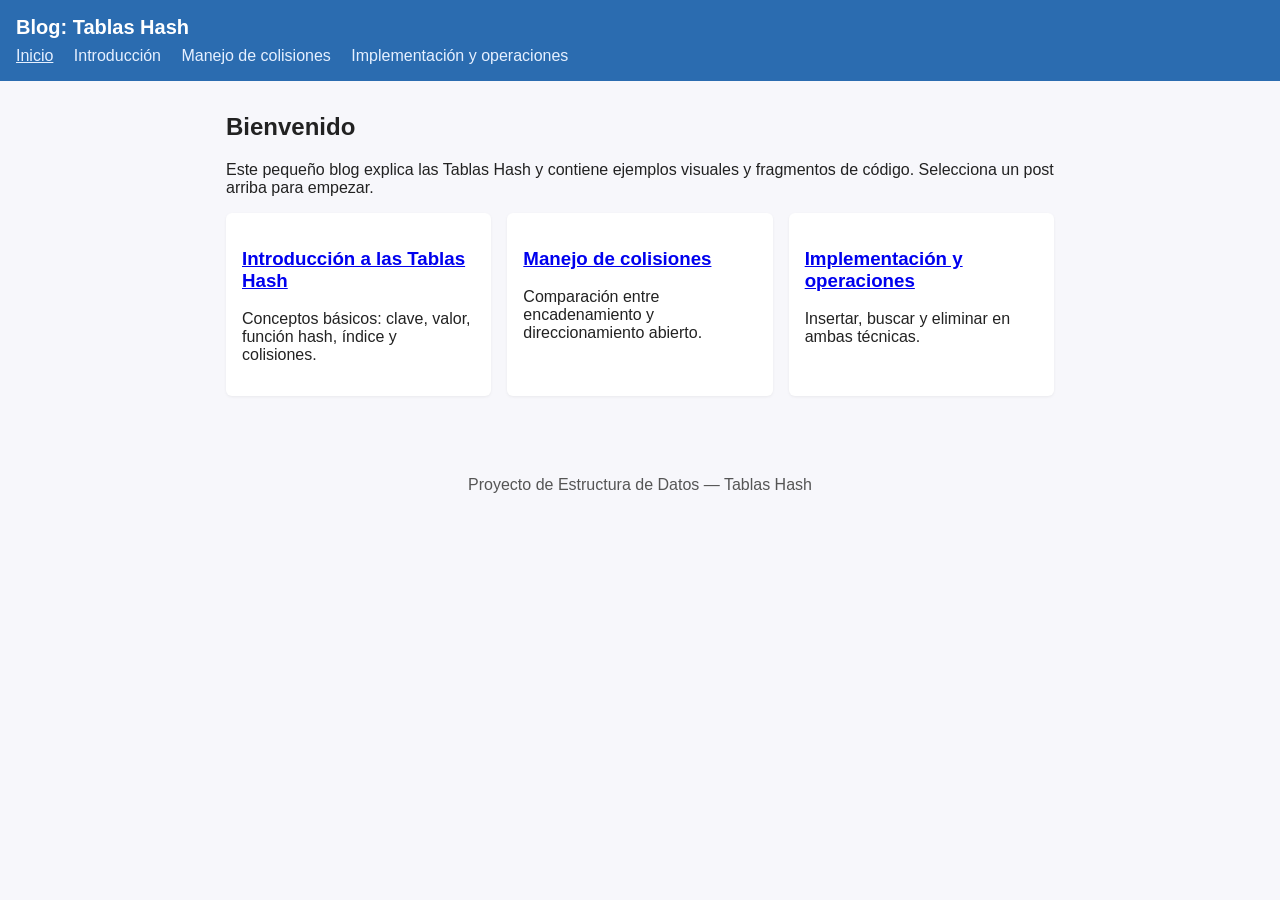
<file: index.html>
<!doctype html>
<html lang="es">
<head>
  <meta charset="utf-8">
  <meta name="viewport" content="width=device-width,initial-scale=1">
  <title>Blog Tablas Hash</title>
  <link rel="stylesheet" href="assets/css/style.css">
</head>
<body>
  <header class="site-header">
    <h1>Blog: Tablas Hash</h1>
    <nav>
      <a href="index.html">Inicio</a>
      <a href="posts/introduccion-tablas-hash.html">Introducción</a>
      <a href="posts/manejo-colisiones.html">Manejo de colisiones</a>
      <a href="posts/implementacion-operaciones.html">Implementación y operaciones</a>
    </nav>
  </header>

  <main class="container">
    <section>
      <h2>Bienvenido</h2>
      <p>Este pequeño blog explica las Tablas Hash y contiene ejemplos visuales y fragmentos de código. Selecciona un post arriba para empezar.</p>
    </section>

    <section class="cards">
      <article class="card">
        <h3><a href="posts/introduccion-tablas-hash.html">Introducción a las Tablas Hash</a></h3>
        <p>Conceptos básicos: clave, valor, función hash, índice y colisiones.</p>
      </article>
      <article class="card">
        <h3><a href="posts/manejo-colisiones.html">Manejo de colisiones</a></h3>
        <p>Comparación entre encadenamiento y direccionamiento abierto.</p>
      </article>
      <article class="card">
        <h3><a href="posts/implementacion-operaciones.html">Implementación y operaciones</a></h3>
        <p>Insertar, buscar y eliminar en ambas técnicas.</p>
      </article>
    </section>
  </main>

  <footer class="site-footer">
    <p>Proyecto de Estructura de Datos — Tablas Hash</p>
  </footer>

  <script src="assets/js/main.js" defer></script>
</body>
</html>
</file>
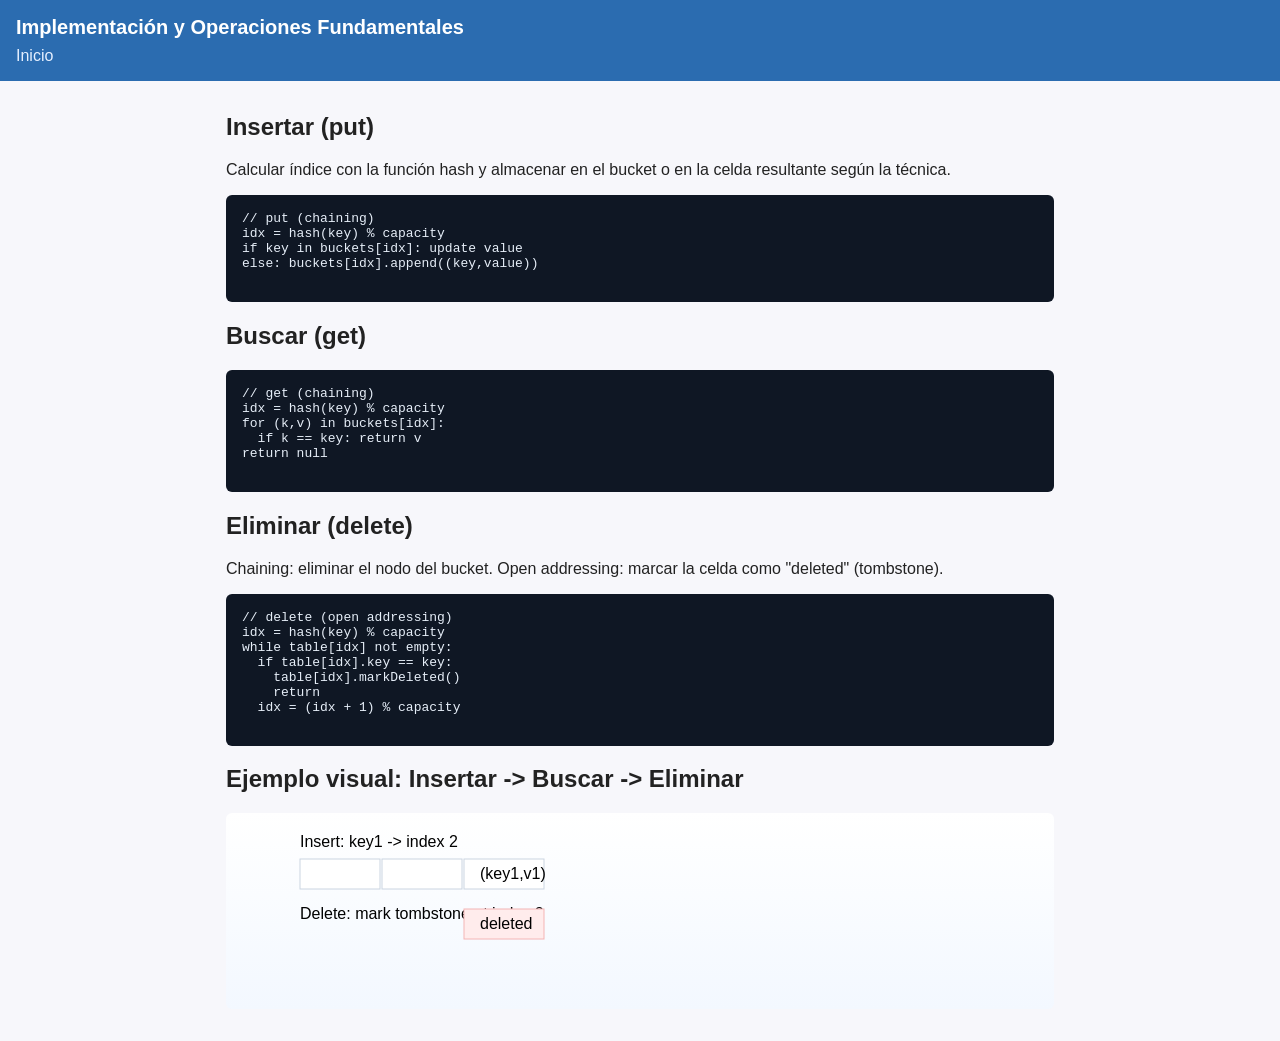
<file: posts/implementacion-operaciones.html>
<!-- author: Alumno; date: 2025-12-03; tags: tablas-hash, implementacion -->
<!doctype html>
<html lang="es">
<head>
  <meta charset="utf-8">
  <meta name="viewport" content="width=device-width,initial-scale=1">
  <title>Implementación y Operaciones</title>
  <meta name="description" content="Detalles y pseudocódigo para insertar, buscar y eliminar en tablas hash (chaining y open addressing).">
  <link rel="stylesheet" href="../assets/css/style.css">
</head>
<body>
  <header class="site-header">
    <h1>Implementación y Operaciones Fundamentales</h1>
    <nav>
      <a href="../index.html">Inicio</a>
    </nav>
  </header>
  <main class="container">
    <section>
      <h2>Insertar (put)</h2>
      <p>Calcular índice con la función hash y almacenar en el bucket o en la celda resultante según la técnica.</p>
      <pre><code>// put (chaining)
idx = hash(key) % capacity
if key in buckets[idx]: update value
else: buckets[idx].append((key,value))
      </code></pre>
    </section>

    <section>
      <h2>Buscar (get)</h2>
      <pre><code>// get (chaining)
idx = hash(key) % capacity
for (k,v) in buckets[idx]:
  if k == key: return v
return null
      </code></pre>
    </section>

    <section>
      <h2>Eliminar (delete)</h2>
      <p>Chaining: eliminar el nodo del bucket. Open addressing: marcar la celda como "deleted" (tombstone).</p>
      <pre><code>// delete (open addressing)
idx = hash(key) % capacity
while table[idx] not empty:
  if table[idx].key == key:
    table[idx].markDeleted()
    return
  idx = (idx + 1) % capacity
      </code></pre>
    </section>

    <section>
      <h2>Ejemplo visual: Insertar -> Buscar -> Eliminar</h2>
      <div class="svg-wrap">
        <svg width="100%" height="160" viewBox="0 0 700 160" xmlns="http://www.w3.org/2000/svg">
          <text x="10" y="18">Insert: key1 -> index 2</text>
          <rect x="10" y="30" width="80" height="30" fill="#fff" stroke="#cbd5e1"/>
          <rect x="92" y="30" width="80" height="30" fill="#fff" stroke="#cbd5e1"/>
          <rect x="174" y="30" width="80" height="30" fill="#fff" stroke="#cbd5e1"/>
          <text x="190" y="50">(key1,v1)</text>

          <text x="10" y="90">Delete: mark tombstone at index 2</text>
          <rect x="174" y="80" width="80" height="30" fill="#ffecec" stroke="#f4b5b5"/>
          <text x="190" y="100">deleted</text>
        </svg>
      </div>
    </section>
  </main>
  <script src="../assets/js/main.js" defer></script>
</body>
</html>
</file>
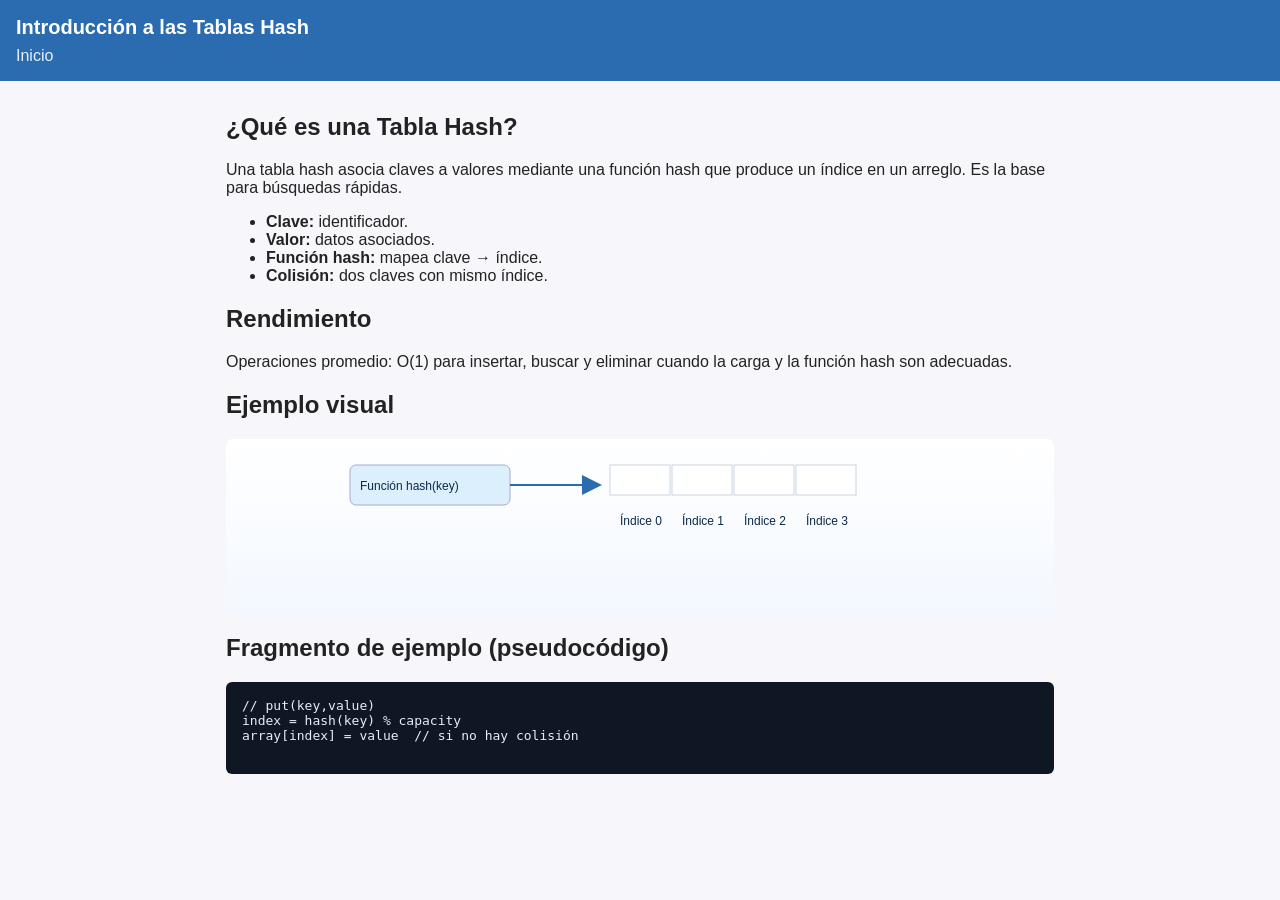
<file: posts/introduccion-tablas-hash.html>
<!-- author: Alumno; date: 2025-12-03; tags: tablas-hash, introduccion -->
<!doctype html>
<html lang="es">
<head>
  <meta charset="utf-8">
  <meta name="viewport" content="width=device-width,initial-scale=1">
  <title>Introducción a las Tablas Hash</title>
  <meta name="description" content="Conceptos básicos de tablas hash: clave, valor, función hash, índice y colisiones.">
  <link rel="stylesheet" href="../assets/css/style.css">
</head>
<body>
  <header class="site-header">
    <h1>Introducción a las Tablas Hash</h1>
    <nav>
      <a href="../index.html">Inicio</a>
    </nav>
  </header>

  <main class="container">
    <section>
      <h2>¿Qué es una Tabla Hash?</h2>
      <p>Una tabla hash asocia claves a valores mediante una función hash que produce un índice en un arreglo. Es la base para búsquedas rápidas.</p>
      <ul>
        <li><strong>Clave:</strong> identificador.</li>
        <li><strong>Valor:</strong> datos asociados.</li>
        <li><strong>Función hash:</strong> mapea clave → índice.</li>
        <li><strong>Colisión:</strong> dos claves con mismo índice.</li>
      </ul>
    </section>

    <section>
      <h2>Rendimiento</h2>
      <p>Operaciones promedio: O(1) para insertar, buscar y eliminar cuando la carga y la función hash son adecuadas.</p>
    </section>

    <section>
      <h2>Ejemplo visual</h2>
      <div class="svg-wrap">
        <svg width="100%" height="140" viewBox="0 0 600 140" xmlns="http://www.w3.org/2000/svg" aria-hidden>
          <style>text{font-family:Segoe UI,Arial;fill:#0b2b4a;font-size:12px}</style>
          <rect x="10" y="10" width="160" height="40" fill="#dbeffd" stroke="#aac" rx="6"/>
          <text x="20" y="35">Función hash(key)</text>
          <path d="M170 30 L260 30" stroke="#2b6cb0" stroke-width="2" fill="none" marker-end="url(#arrow)"/>
          <defs>
            <marker id="arrow" markerWidth="10" markerHeight="10" refX="9" refY="5" orient="auto">
              <path d="M0 0 L10 5 L0 10 z" fill="#2b6cb0" />
            </marker>
          </defs>
          <!-- arreglo -->
          <g transform="translate(270,0)">
            <rect x="0" y="10" width="60" height="30" fill="#fff" stroke="#cbd5e1"/>
            <rect x="62" y="10" width="60" height="30" fill="#fff" stroke="#cbd5e1"/>
            <rect x="124" y="10" width="60" height="30" fill="#fff" stroke="#cbd5e1"/>
            <rect x="186" y="10" width="60" height="30" fill="#fff" stroke="#cbd5e1"/>
            <text x="10" y="70">Índice 0</text>
            <text x="72" y="70">Índice 1</text>
            <text x="134" y="70">Índice 2</text>
            <text x="196" y="70">Índice 3</text>
          </g>
        </svg>
      </div>
    </section>

    <section>
      <h2>Fragmento de ejemplo (pseudocódigo)</h2>
      <pre><code>// put(key,value)
index = hash(key) % capacity
array[index] = value  // si no hay colisión
      </code></pre>
    </section>
  </main>
  <script src="../assets/js/main.js" defer></script>
</body>
</html>
</file>
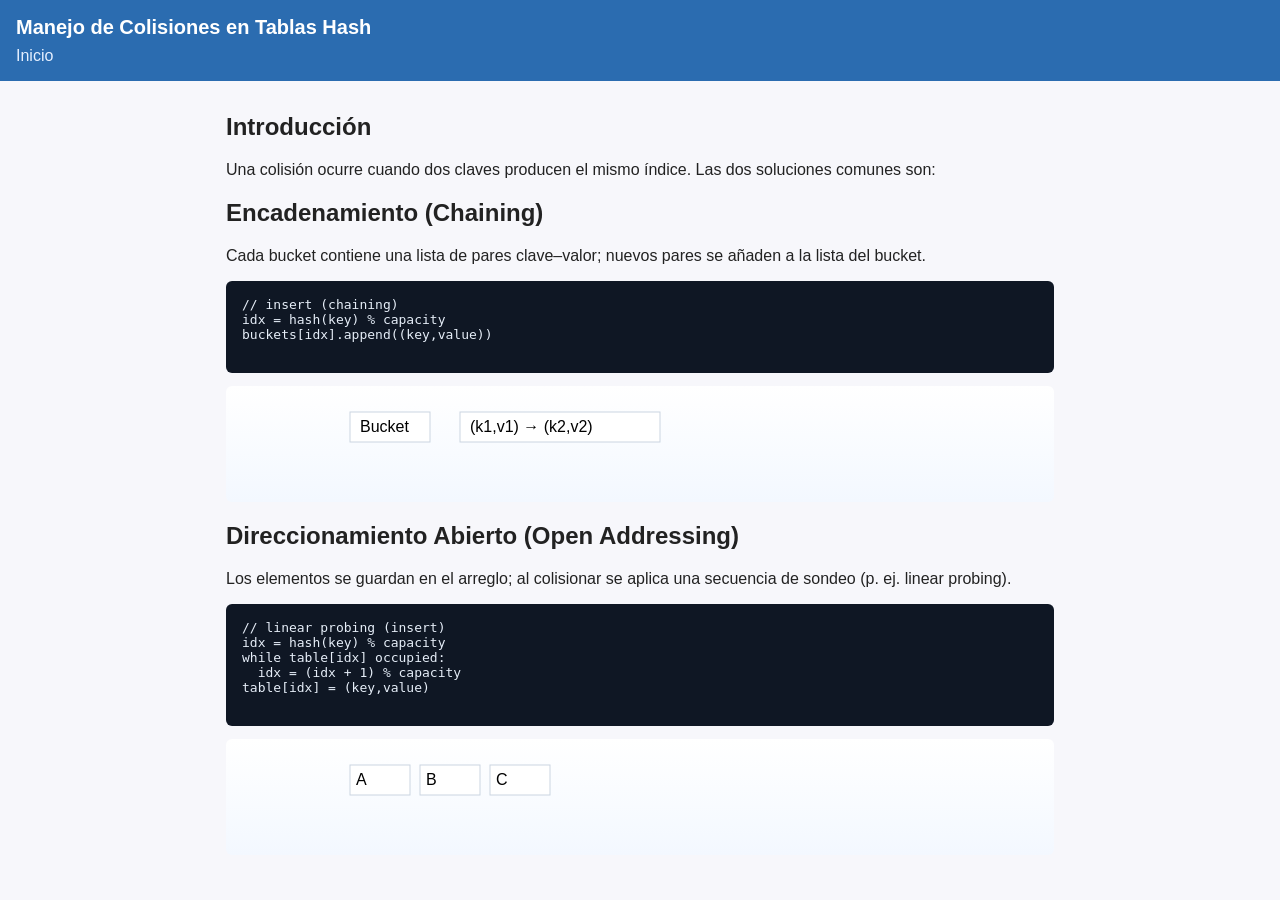
<file: posts/manejo-colisiones.html>
<!-- author: Alumno; date: 2025-12-03; tags: tablas-hash, colisiones -->
<!doctype html>
<html lang="es">
<head>
  <meta charset="utf-8">
  <meta name="viewport" content="width=device-width,initial-scale=1">
  <title>Manejo de Colisiones</title>
  <meta name="description" content="Comparación entre encadenamiento y direccionamiento abierto para manejar colisiones en tablas hash.">
  <link rel="stylesheet" href="../assets/css/style.css">
</head>
<body>
  <header class="site-header">
    <h1>Manejo de Colisiones en Tablas Hash</h1>
    <nav>
      <a href="../index.html">Inicio</a>
    </nav>
  </header>
  <main class="container">
    <section>
      <h2>Introducción</h2>
      <p>Una colisión ocurre cuando dos claves producen el mismo índice. Las dos soluciones comunes son:</p>
    </section>

    <section>
      <h2>Encadenamiento (Chaining)</h2>
      <p>Cada bucket contiene una lista de pares clave–valor; nuevos pares se añaden a la lista del bucket.</p>
      <pre><code>// insert (chaining)
idx = hash(key) % capacity
buckets[idx].append((key,value))
      </code></pre>

      <div class="svg-wrap" style="margin-top:10px">
        <svg width="100%" height="80" viewBox="0 0 600 80" xmlns="http://www.w3.org/2000/svg">
          <rect x="10" y="10" width="80" height="30" fill="#fff" stroke="#cbd5e1"/>
          <text x="20" y="30">Bucket</text>
          <rect x="120" y="10" width="200" height="30" fill="#fff" stroke="#cbd5e1"/>
          <text x="130" y="30">(k1,v1) → (k2,v2)</text>
        </svg>
      </div>
    </section>

    <section>
      <h2>Direccionamiento Abierto (Open Addressing)</h2>
      <p>Los elementos se guardan en el arreglo; al colisionar se aplica una secuencia de sondeo (p. ej. linear probing).</p>

      <pre><code>// linear probing (insert)
idx = hash(key) % capacity
while table[idx] occupied:
  idx = (idx + 1) % capacity
table[idx] = (key,value)
      </code></pre>

      <div class="svg-wrap" style="margin-top:10px">
        <svg width="100%" height="80" viewBox="0 0 600 80" xmlns="http://www.w3.org/2000/svg">
          <g transform="translate(10,10)">
            <rect x="0" y="0" width="60" height="30" fill="#fff" stroke="#cbd5e1"/>
            <rect x="70" y="0" width="60" height="30" fill="#fff" stroke="#cbd5e1"/>
            <rect x="140" y="0" width="60" height="30" fill="#fff" stroke="#cbd5e1"/>
            <text x="6" y="20">A</text>
            <text x="76" y="20">B</text>
            <text x="146" y="20">C</text>
          </g>
        </svg>
      </div>
    </section>
  </main>
  <script src="../assets/js/main.js" defer></script>
</body>
</html>
</file>
<file: assets/css/style.css>
:root{--bg:#f7f7fb;--card:#ffffff;--accent:#2b6cb0;--muted:#555}
*{box-sizing:border-box}
body{font-family:Segoe UI,Roboto,Arial,sans-serif;background:var(--bg);color:#222;margin:0}
.site-header{background:var(--accent);color:#fff;padding:1rem}
.site-header h1{margin:0;font-size:1.25rem}
.site-header nav{margin-top:.5rem}
.site-header a{color:#e6f0ff;margin-right:1rem;text-decoration:none}
.container{max-width:860px;margin:2rem auto;padding:0 1rem}
.cards{display:grid;grid-template-columns:repeat(auto-fit,minmax(220px,1fr));gap:1rem;margin-top:1rem}
.card{background:var(--card);padding:1rem;border-radius:6px;box-shadow:0 1px 3px rgba(0,0,0,.06)}
pre{background:#0f1724;color:#e6eef8;padding:1rem;overflow:auto;border-radius:6px}
.site-footer{text-align:center;padding:1rem 0;color:var(--muted);margin-top:3rem}

/* simple responsive svg container */
.svg-wrap{background:linear-gradient(180deg,#fff,#f3f8ff);padding:1rem;border-radius:6px}
</file>
